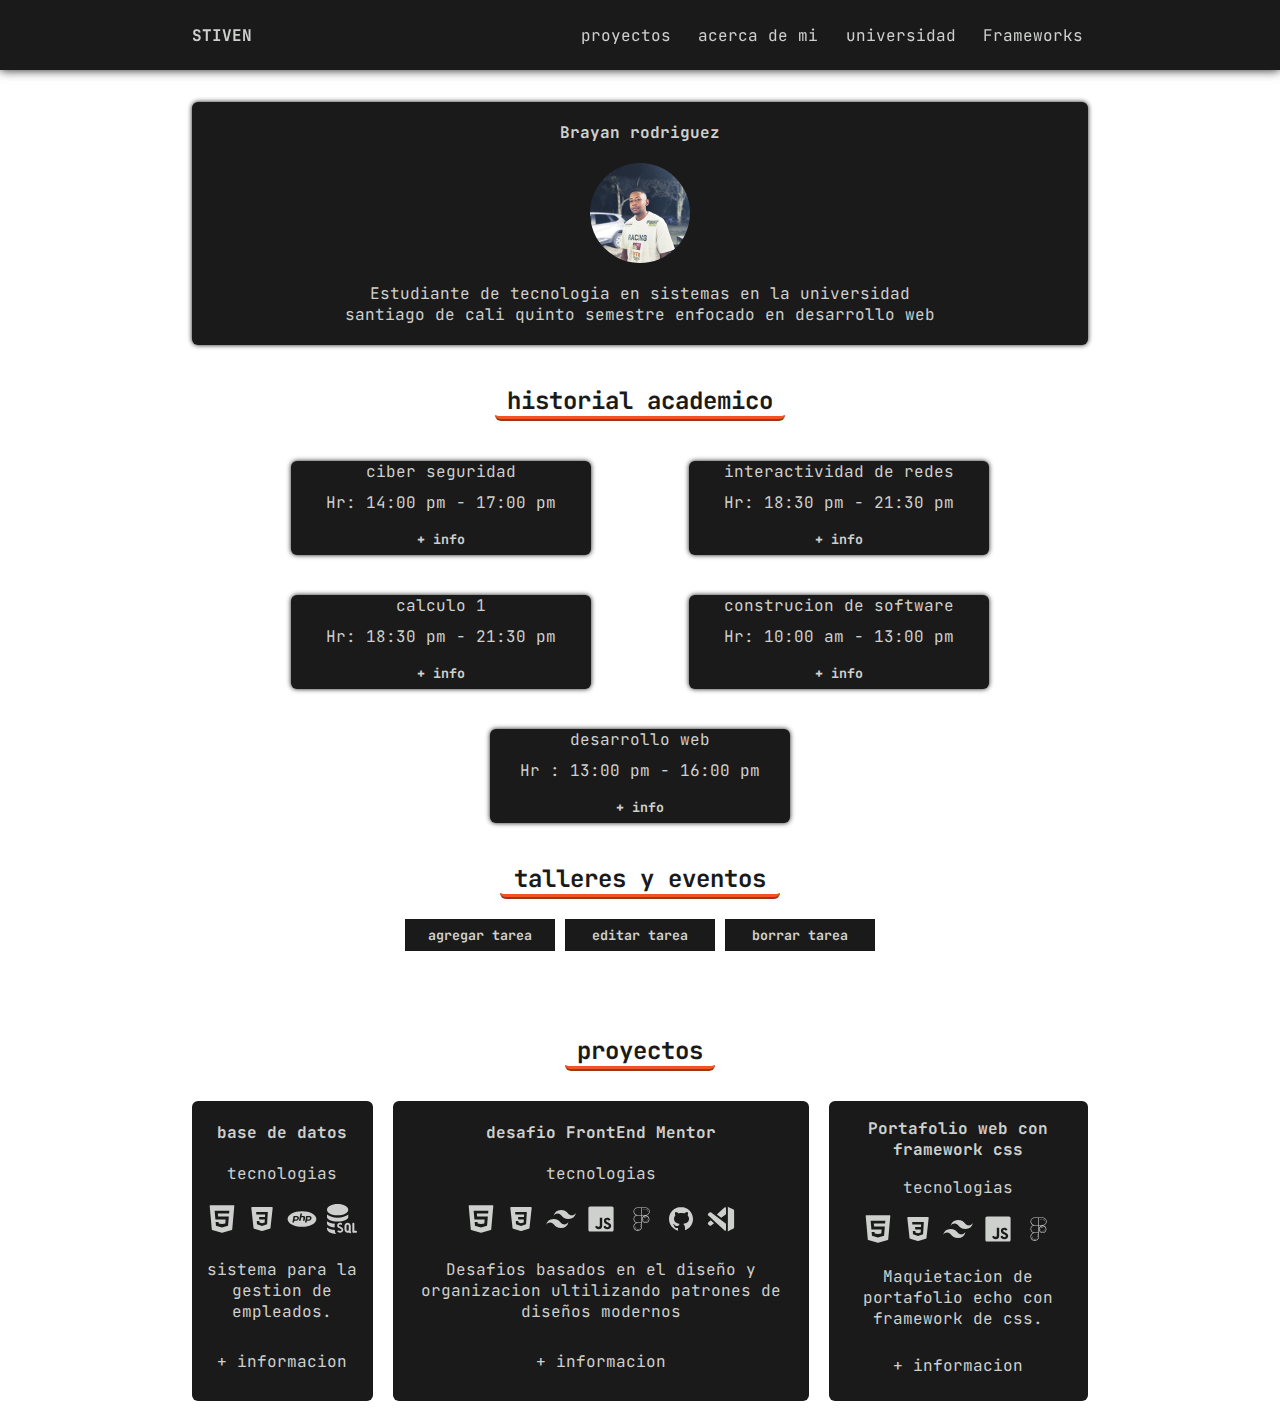
<file: index.html>
<!DOCTYPE html>
<html lang="en">

<head>
  <meta charset="UTF-8" />
  <meta name="viewport" content="width=device-width, initial-scale=1.0" />
  <link rel="stylesheet" href="style.css" />
  <title>presentacion</title>
</head>

<body>
  <header>
    <b class="logo">STIVEN</b>
    <nav>
      <a class="link-nav" href="#">proyectos</a>
      <a class="link-nav" href="#">acerca de mi</a>
      <a class="link-nav" href="#">universidad</a>
      <a class="link-nav" href="/claseframeworks/index.html">Frameworks</a>
    </nav>
  </header>
  <main class="contenedor">
    <article class="section-uno">
      <b>Brayan rodriguez</b>
      <div class="foto"></div>
      <p class="textcontenido">
        Estudiante de tecnologia en sistemas en la universidad santiago de cali quinto semestre enfocado en
        desarrollo web
      </p>
    </article>
    <article class="contenedor-historia">
      <b class="tituloone">historial academico</b>
      <div class="historial">
        <div id="materia">
          <p>ciber seguridad</p>
          <p>Hr: 14:00 pm - 17:00 pm</p>
          <button id="info">+ info</button>
        </div>
        <div id="materia">
          <p>interactividad de redes</p>
          <p>Hr: 18:30 pm - 21:30 pm</p>
          <button id="info">+ info</button>
        </div>
        <div id="materia">
          <p>calculo 1</p>
          <p>Hr: 18:30 pm - 21:30 pm</p>
          <button id="info">+ info</button>
        </div>
        <div id="materia">
          <p>construcion de software</p>
          <p>Hr: 10:00 am - 13:00 pm</p>
          <button id="info">+ info</button>
        </div>
        <div id="materia">
          <p>desarrollo web</p>
          <p>Hr : 13:00 pm - 16:00 pm</p>
          <button id="info">+ info</button>
        </div>
      </div>
    </article>
    <article class="botones-js">
      <b class="titulotwo">talleres y eventos</b>
      <div>
        <ul id="taskseguridad">
          <!-- la lista empieza sin elementos-->
        </ul>
        <button id="addTask">agregar tarea</button>
        <button id="editTask">editar tarea</button>
        <button id="deleteTask">borrar tarea</button>
      </div>
    </article>
    <article class="section-dos">
      <div class="contenedor-proyectos">
        <b class="titulothree">proyectos</b>
        <div class="proyectos">
          <div class="proyecto">
            <b>base de datos</b>
            <p>tecnologias</p>
            <div>
              <img class="tecnologia" src="/img/html.svg" alt="" />
              <img class="tecnologia" src="/img/css.svg" alt="" />
              <img class="tecnologia" src="/img/php.svg" alt="" />
              <img class="tecnologia" src="/img/sql-server.svg" alt="" />
            </div>
            <p>sistema para la gestion de empleados.</p>
            <a class="link-proyecto" href="https://github.com/brayan400/proyectoPHP">+ informacion</a>
          </div>
          <div class="proyecto">
            <b>desafio FrontEnd Mentor</b>
            <p>tecnologias</p>
            <div>
              <img class="tecnologia" src="/img/html.svg" alt="" />
              <img class="tecnologia" src="/img/css.svg" alt="" />
              <img class="tecnologia" src="/img/icons8-viento-de-cola-css.svg" alt="" />
              <img class="tecnologia" src="/img/js.svg" alt="" />
              <img class="tecnologia" src="/img/icons8-figura.svg" alt="" />
              <img class="tecnologia" src="/img/icons8-github.svg" alt="" />
              <img class="tecnologia" src="/img/icons8-visual-studio-code-2019.svg" alt="" />
            </div>
            <p>Desafios basados en el diseño y organizacion ultilizando patrones de diseños modernos</p>
            <a class="link-proyecto" href="https://github.com/brayan400/Frontend-Mentor">+ informacion</a>
          </div>
          <div class="proyecto">
            <b>Portafolio web con framework css</b>
            <p>tecnologias</p>
            <div>
              <img class="tecnologia" src="/img/html.svg" alt="" />
              <img class="tecnologia" src="/img/css.svg" alt="" />
              <img class="tecnologia" src="/img/icons8-viento-de-cola-css.svg" alt="" />
              <img class="tecnologia" src="/img/js.svg" alt="" />
              <img class="tecnologia" src="/img/icons8-figura.svg" alt="" />
            </div>
            <p>Maquietacion de portafolio echo con framework de css.</p>
            <a class="link-proyecto" href="https://github.com/brayan400/PORTAFOLIO">+ informacion</a>
          </div>
        </div>
      </div>
    </article>
  </main>
  <script src="script.js"></script>
</body>

</html>
</file>
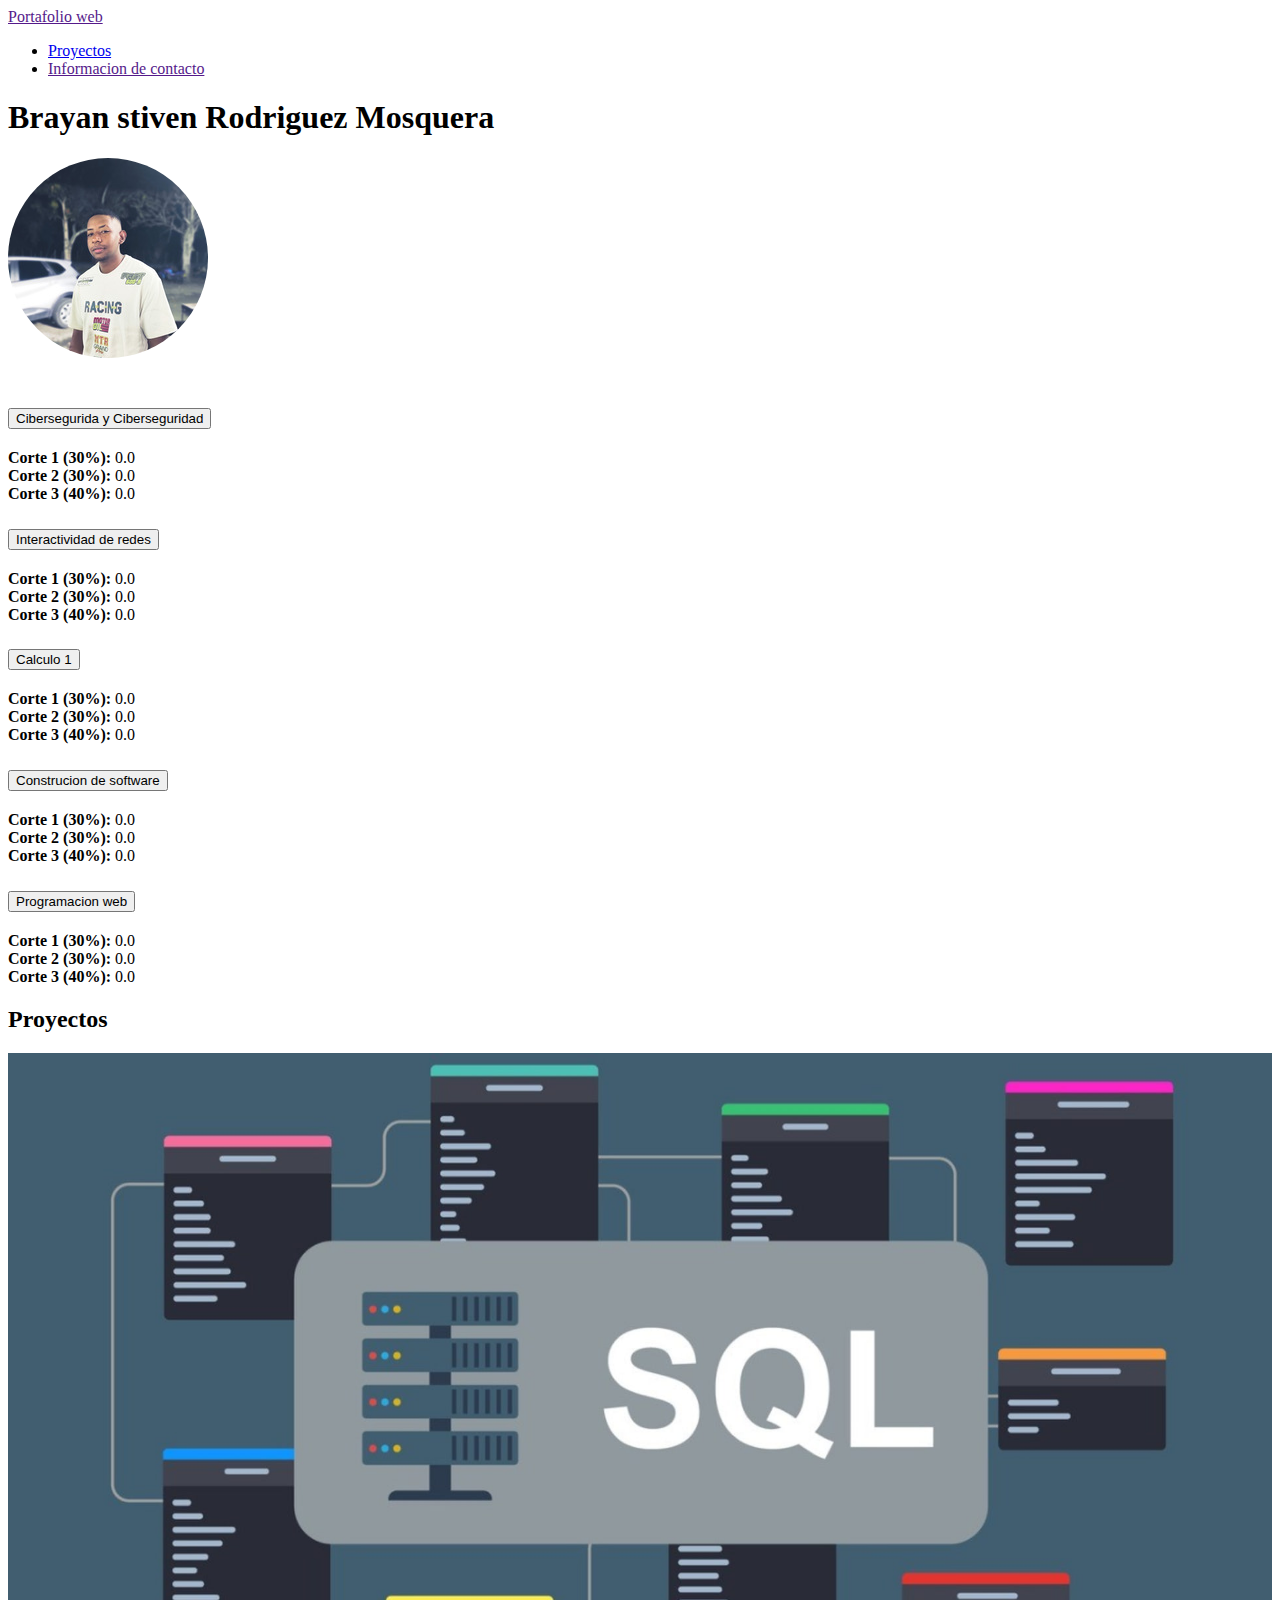
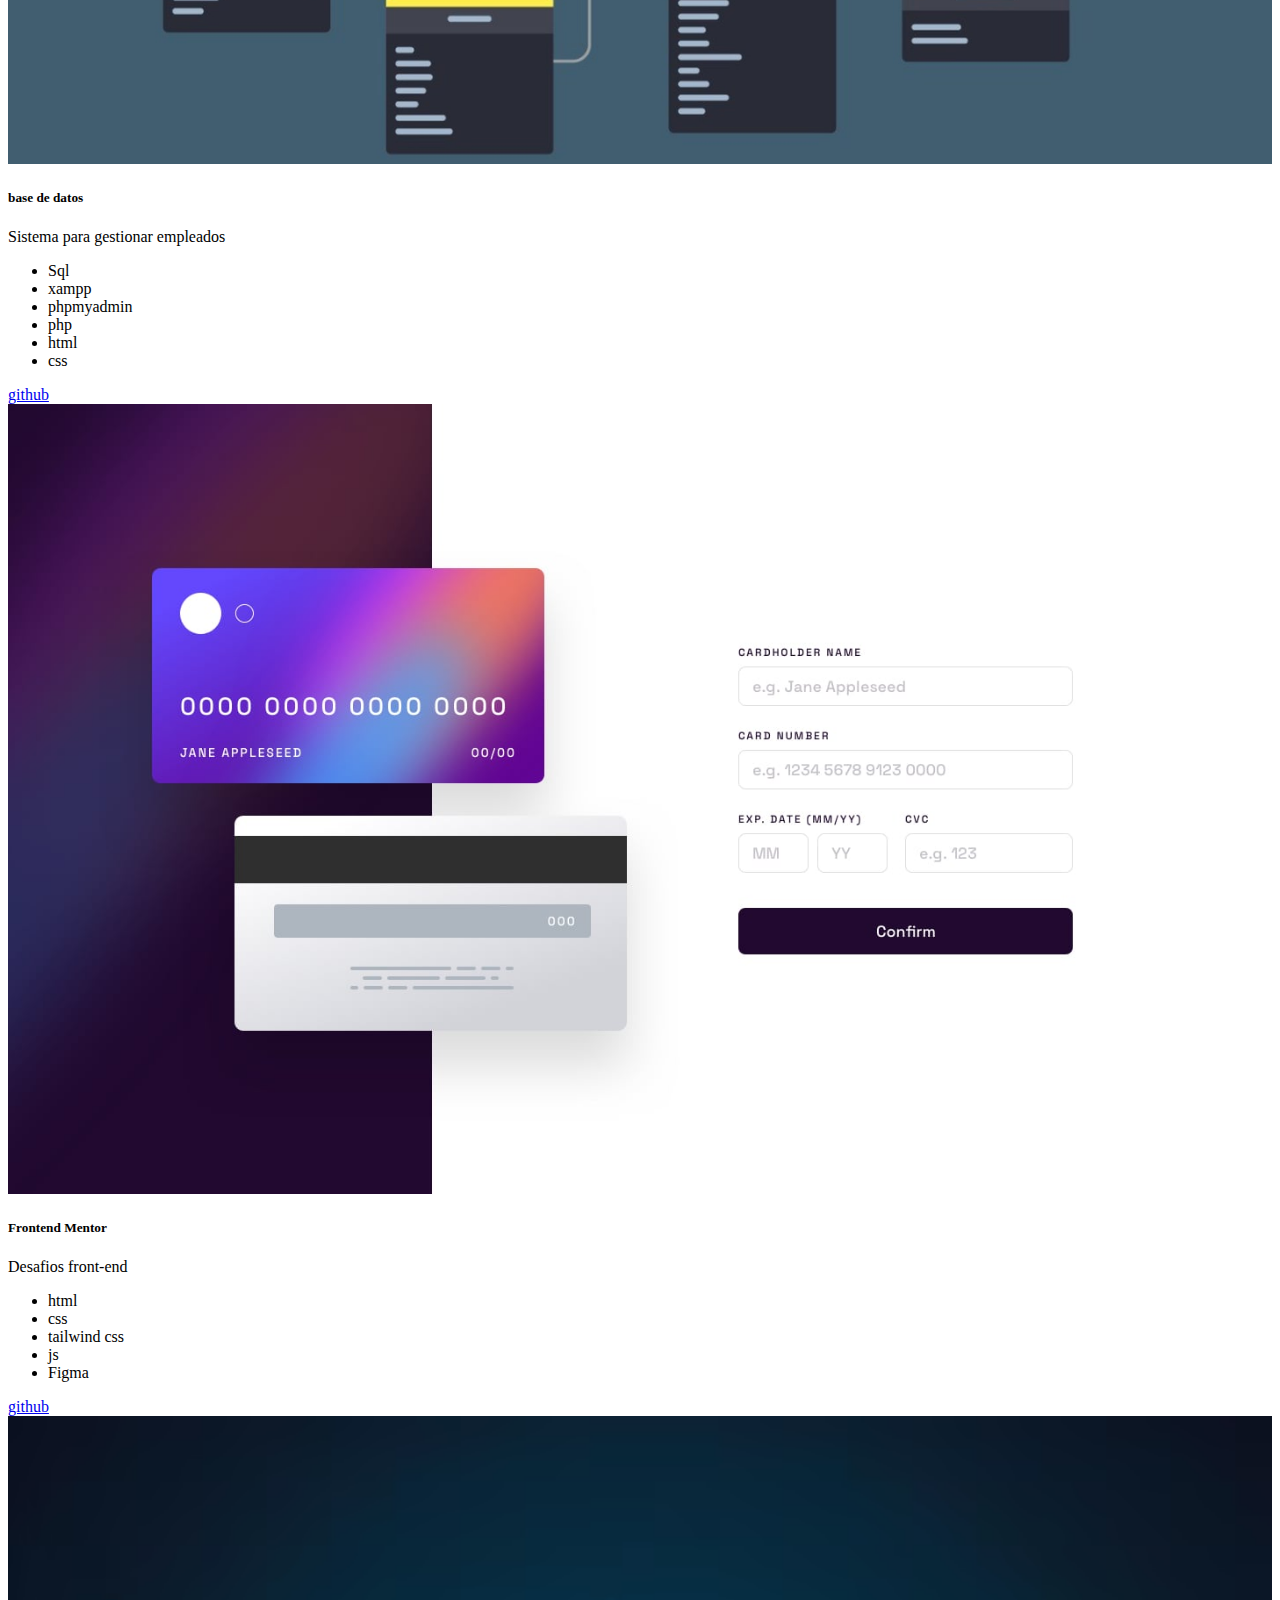
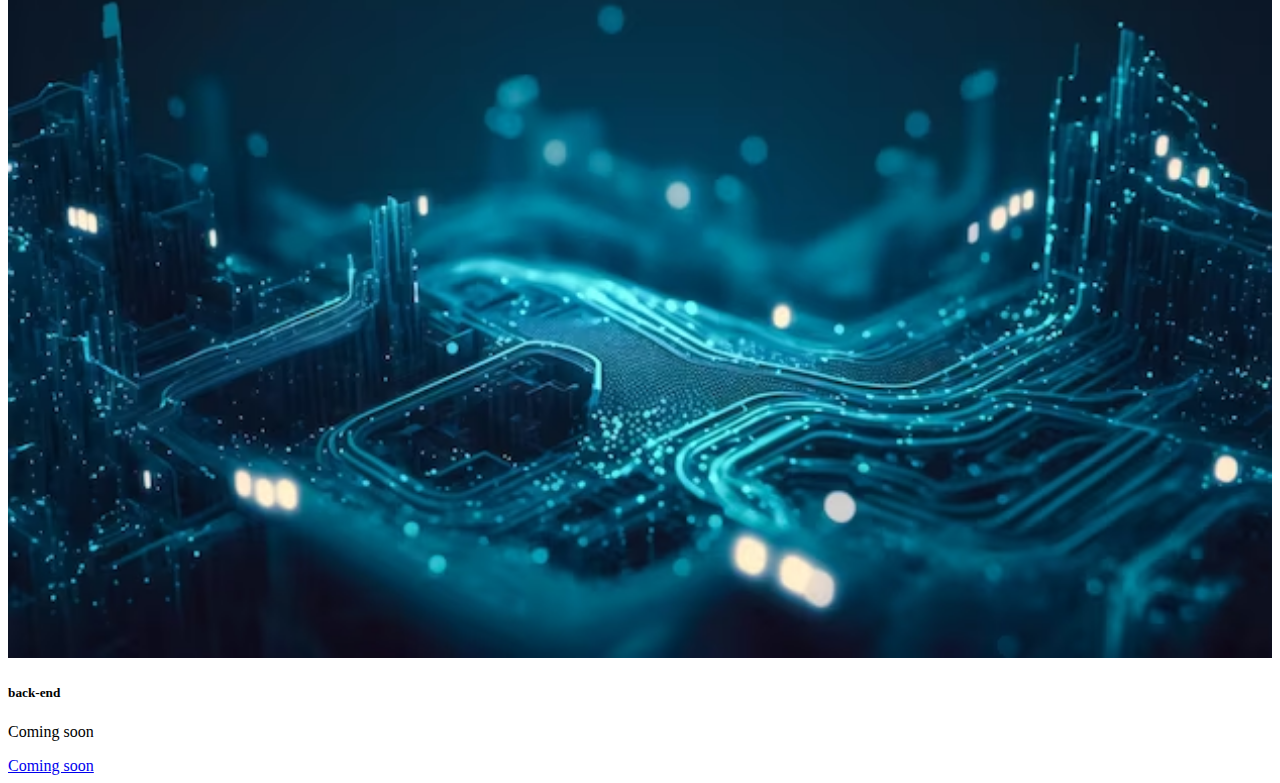
<file: claseframeworks/index.html>
<!DOCTYPE html>
<html lang="en">

<head>
    <meta charset="UTF-8" />
    <meta name="viewport" content="width=device-width, initial-scale=1.0" />
    <link href="https://cdn.jsdelivr.net/npm/bootstrap@5.0.2/dist/css/bootstrap.min.css" rel="stylesheet"
        integrity="sha384-EVSTQN3/azprG1Anm3QDgpJLIm9Nao0Yz1ztcQTwFspd3yD65VohhpuuCOmLASjC" crossorigin="anonymous" />
    <link rel="stylesheet" href="style.css">
    <title>Portafolio Personal</title>
</head>

<body>
    <nav class="navbar navbar-expand-lg navbar-light bg-light fixed-top">
        <!-- barra de navegacion -->
        <div class="container-fluid">
            <a class="navbar-brand" href="">Portafolio web</a>
            <div class="collapse navbar-collapse">
                <ul class="navbar-nav ms-auto">
                    <li class="nav-item">
                        <a class="nav-link" href="#proyectos-content">Proyectos</a>
                    </li>
                    <li class="nav-item">
                        <a class="nav-link" href="">Informacion de contacto</a>
                    </li>
                </ul>
            </div>
        </div>
    </nav>
    <section class="mt-5 d-flex flex-column align-items-center">
        <!-- informacion personal -->
        <h1>Brayan stiven Rodriguez Mosquera</h1>
        <img class="" style="border-radius: 50%; margin-bottom: 20px;" src="/claseframeworks/img/foto.jpg" alt="">
        <div class="accordion" id="accordionExample">
            <div class="accordion-item">
                <h2 class="accordion-header">
                    <button class="accordion-button collapsed" type="button" data-bs-toggle="collapse"
                        data-bs-target="#collapseOne" aria-expanded="true" aria-controls="collapseOne">
                        Cibersegurida y Ciberseguridad
                    </button>
                </h2>
                <div id="collapseOne" class="accordion-collapse collapse" data-bs-parent="#accordionExample">
                    <div class="accordion-body">
                        <strong>Corte 1 (30%):</strong> 0.0 <br>
                        <strong>Corte 2 (30%):</strong> 0.0 <br>
                        <strong>Corte 3 (40%):</strong> 0.0
                    </div>
                </div>
            </div>
            <div class="accordion-item">
                <h2 class="accordion-header">
                    <button class="accordion-button collapsed" type="button" data-bs-toggle="collapse"
                        data-bs-target="#collapseTwo" aria-expanded="true" aria-controls="collapseTwo">
                        Interactividad de redes
                    </button>
                </h2>
                <div id="collapseTwo" class="accordion-collapse collapse" data-bs-parent="#accordionExample">
                    <div class="accordion-body">
                        <strong>Corte 1 (30%):</strong> 0.0 <br>
                        <strong>Corte 2 (30%):</strong> 0.0 <br>
                        <strong>Corte 3 (40%):</strong> 0.0
                    </div>
                </div>
            </div>
            <div class="accordion-item">
                <h2 class="accordion-header">
                    <button class="accordion-button collapsed" type="button" data-bs-toggle="collapse"
                        data-bs-target="#collapseThree" aria-expanded="false" aria-controls="collapseThree">
                        Calculo 1
                    </button>
                </h2>
                <div id="collapseThree" class="accordion-collapse collapse" data-bs-parent="#accordionExample">
                    <div class="accordion-body">
                        <strong>Corte 1 (30%):</strong> 0.0 <br>
                        <strong>Corte 2 (30%):</strong> 0.0 <br>
                        <strong>Corte 3 (40%):</strong> 0.0
                    </div>
                </div>
            </div>
            <div class="accordion-item">
                <h2 class="accordion-header">
                    <button class="accordion-button collapsed" type="button" data-bs-toggle="collapse"
                        data-bs-target="#collapseThree" aria-expanded="false" aria-controls="collapseThree">
                        Construcion de software
                    </button>
                </h2>
                <div id="collapseThree" class="accordion-collapse collapse" data-bs-parent="#accordionExample">
                    <div class="accordion-body">
                        <strong>Corte 1 (30%):</strong> 0.0 <br>
                        <strong>Corte 2 (30%):</strong> 0.0 <br>
                        <strong>Corte 3 (40%):</strong> 0.0
                    </div>
                </div>
            </div>
            <div class="accordion-item">
                <h2 class="accordion-header">
                    <button class="accordion-button collapsed" type="button" data-bs-toggle="collapse"
                        data-bs-target="#collapseThree" aria-expanded="false" aria-controls="collapseThree">
                        Programacion web
                    </button>
                </h2>
                <div id="collapseThree" class="accordion-collapse collapse" data-bs-parent="#accordionExample">
                    <div class="accordion-body">
                        <strong>Corte 1 (30%):</strong> 0.0 <br>
                        <strong>Corte 2 (30%):</strong> 0.0 <br>
                        <strong>Corte 3 (40%):</strong> 0.0
                    </div>
                </div>
            </div>
        </div>
    </section>
    <section class="mt-5 d-flex flex-column align-items-center">
        <!-- informacion sobre proyecto -->
        <h2 id="proyectos-content">Proyectos</h2>
        <div class="d-flex justify-content-between">
            <div class="card w-25">
                <div>
                    <img src="/claseframeworks/img/SQL-Server.jpg" style="width: 100%;" class="card-img-top" alt="">

                    <div class="card-body">
                        <h5 class="card-title">base de datos</h5>
                        <p class="card-text">Sistema para gestionar empleados</p>
                        <ul>
                            <li>Sql</li>
                            <li>xampp</li>
                            <li>phpmyadmin</li>
                            <li>php</li>
                            <li>html</li>
                            <li>css</li>
                        </ul>
                        <a target="_blank" href="https://github.com/brayan400/proyectoPHP"
                            class="btn btn-primary">github</a>
                    </div>
                </div>
            </div>
            <div class="card w-25">
                <div>
                    <img src="/claseframeworks/img/frontend.jpg" style="width: 100%;" class="card-img-top" alt="">

                    <div class="card-body">
                        <h5 class="card-title">Frontend Mentor</h5>
                        <p class="card-text">Desafios front-end</p>
                        <ul>
                            <li>html</li>
                            <li>css</li>
                            <li>tailwind css</li>
                            <li>js</li>
                            <li>Figma</li>
                        </ul>
                        <a target="_blank" href="https://github.com/brayan400/Frontend-Mentor"
                            class="btn btn-primary">github</a>
                    </div>
                </div>
            </div>
            <div class="card w-25">
                <div>
                    <img src="/claseframeworks/img/fondo-moderno-abstracto-azul-fondo-pantalla-minimalista-tecnologia_391867-209.avif"
                        style="width: 100%;" class="card-img-top" alt="">

                    <div class="card-body">
                        <h5 class="card-title">back-end</h5>
                        <p class="card-text">Coming soon</p>
                        <a href="#" class="btn btn-primary">Coming soon</a>
                    </div>
                </div>
            </div>
        </div>
    </section>
    <script src="script.js"></script>
    <script src="https://cdn.jsdelivr.net/npm/@popperjs/core@2.9.2/dist/umd/popper.min.js"
        integrity="sha384-IQsoLXl5PILFhosVNubq5LC7Qb9DXgDA9i+tQ8Zj3iwWAwPtgFTxbJ8NT4GN1R8p"
        crossorigin="anonymous"></script>
</body>

</html>
</file>
<file: style.css>
@import url('https://fonts.googleapis.com/css2?family=JetBrains+Mono:ital,wght@0,100..800;1,100..800&display=swap');

:root {
    --Eerie-black: hsl(0, 0%, 10%);
    --Timberwolf: #ced0ce;
    --Platinum: hsl(120, 4%, 91%);
    --White: hsl(0, 0%, 100%);
    --coquelicot: hsl(13, 88%, 55%);
}

* {
    margin: 0%;
    padding: 0%;
    font-family: "JetBrains Mono", monospace;
}

header {
    background: var(--Eerie-black);
    color: var(--Timberwolf);
    display: flex;
    justify-content: center;
    align-items: center;
    height: 70px;
    position: fixed;
    width: 100%;
    box-shadow: 0px 0px 10px var(--Eerie-black);
}

.logo {
    width: 30%;
}

nav {
    display: flex;
    width: 40%;
    justify-content: space-between;
}

.link-nav {
    color: var(--Timberwolf);
    text-decoration: none;
    padding: 5px;
    border-style: solid;
    border-width: 2px 0px;
    border-color: var(--Eerie-black);
}

.link-nav:hover {
    border-style: solid;
    border-width: 2px 0px;
    border-color: var(--coquelicot);
    color: var(--White);
}

.contenedor {
    display: flex;
    flex-direction: column;
    align-items: center;
}

.section-uno {
    background: var(--Eerie-black);
    color: var(--Timberwolf);
    display: flex;
    flex-direction: column;
    align-items: center;
    gap: 20px;
    padding: 20px 0px;
    width: 70%;
    box-shadow: 0px 0px 5px var(--Eerie-black);
    margin-top: 8%;
    border-radius: 6px;
}

.foto {
    background-image: url(/img/foto.jpg);
    background-size: cover;
    border-radius: 50%;
    width: 100px;
    height: 100px;
}

.section-dos {
    margin-top: 5%;
    width: 70%;
    padding: 20px 0px;
}

.contenedor-proyectos {
    display: flex;
    flex-direction: column;
    align-items: center;
    text-align: center;
    gap: 30px;
}

.proyectos {
    display: flex;
    gap: 20px;
}

.tituloone {
    color: var(--Eerie-black);
    border-style: ridge;
    border-width: 0px 0px 5px 0px;
    border-color: var(--coquelicot);
    border-radius: 6px;
    width: 290px;
    font-size: x-large;
    text-align: center;
}
.titulotwo {
    color: var(--Eerie-black);
    border-style: ridge;
    border-width: 0px 0px 5px 0px;
    border-color: var(--coquelicot);
    border-radius: 6px;
    width: 280px;
    font-size: x-large;
    text-align: center;
}
.titulothree {
    color: var(--Eerie-black);
    border-style: ridge;
    border-width: 0px 0px 5px 0px;
    border-color: var(--coquelicot);
    border-radius: 6px;
    width: 150px;
    font-size: x-large;
}

.proyecto {
    display: flex;
    flex-direction: column;
    align-items: center;
    justify-content: space-evenly;
    background: var(--Eerie-black);
    height: 300px;
    border-radius: 6px;
    color: var(--Timberwolf);
}

.tecnologia {
    width: 30px;
    color: var(--Timberwolf);
}

.contenedor-historia {
    display: flex;
    flex-direction: column;
    align-items: center;
    width: 70%;
    margin-top: 40px;
}

.historial {
    display: flex;
    flex-flow: wrap;
    justify-content: space-evenly;
}

#materia {
    background: var(--Eerie-black);
    color: var(--Timberwolf);
    display: flex;
    flex-direction: column;
    align-items: center;
    width: 300px;
    gap: 10px;
    border-radius: 6px;
    margin-top: 40px;
    box-shadow: 0px 0px 5px var(--Eerie-black);
}

button {
    color: var(--Timberwolf);
    font-weight: bold;
    background: var(--Eerie-black);
    border-style: solid;
    width: 150px;
    padding: 5px 0px;
    border-color: var(--Eerie-black);
}

button:hover {
    border-color: var(--coquelicot);
    color: var(--White);
    border-width: 2px 0px;
    cursor: pointer;
}

.selected {
    background-color: #ccc;
    color: #333;
}
.textcontenido{
    text-align: center;
    width: 70%;
}
.botones-js{
    display: flex;
    flex-direction: column;
    align-items: center;
    margin-top: 40px;
    gap: 20px;
}
.link-proyecto{
    text-decoration: none;
    color: var(--Timberwolf);
    padding: 9px 5px;
}
.link-proyecto:hover{
    text-decoration: none;
    color: var(--Timberwolf);
    background: var(--coquelicot);
    padding: 9px 5px;
}
</file>
<file: claseframeworks/style.css>
.not-active {
    pointer-events: none;
    cursor: default;
}
</file>
